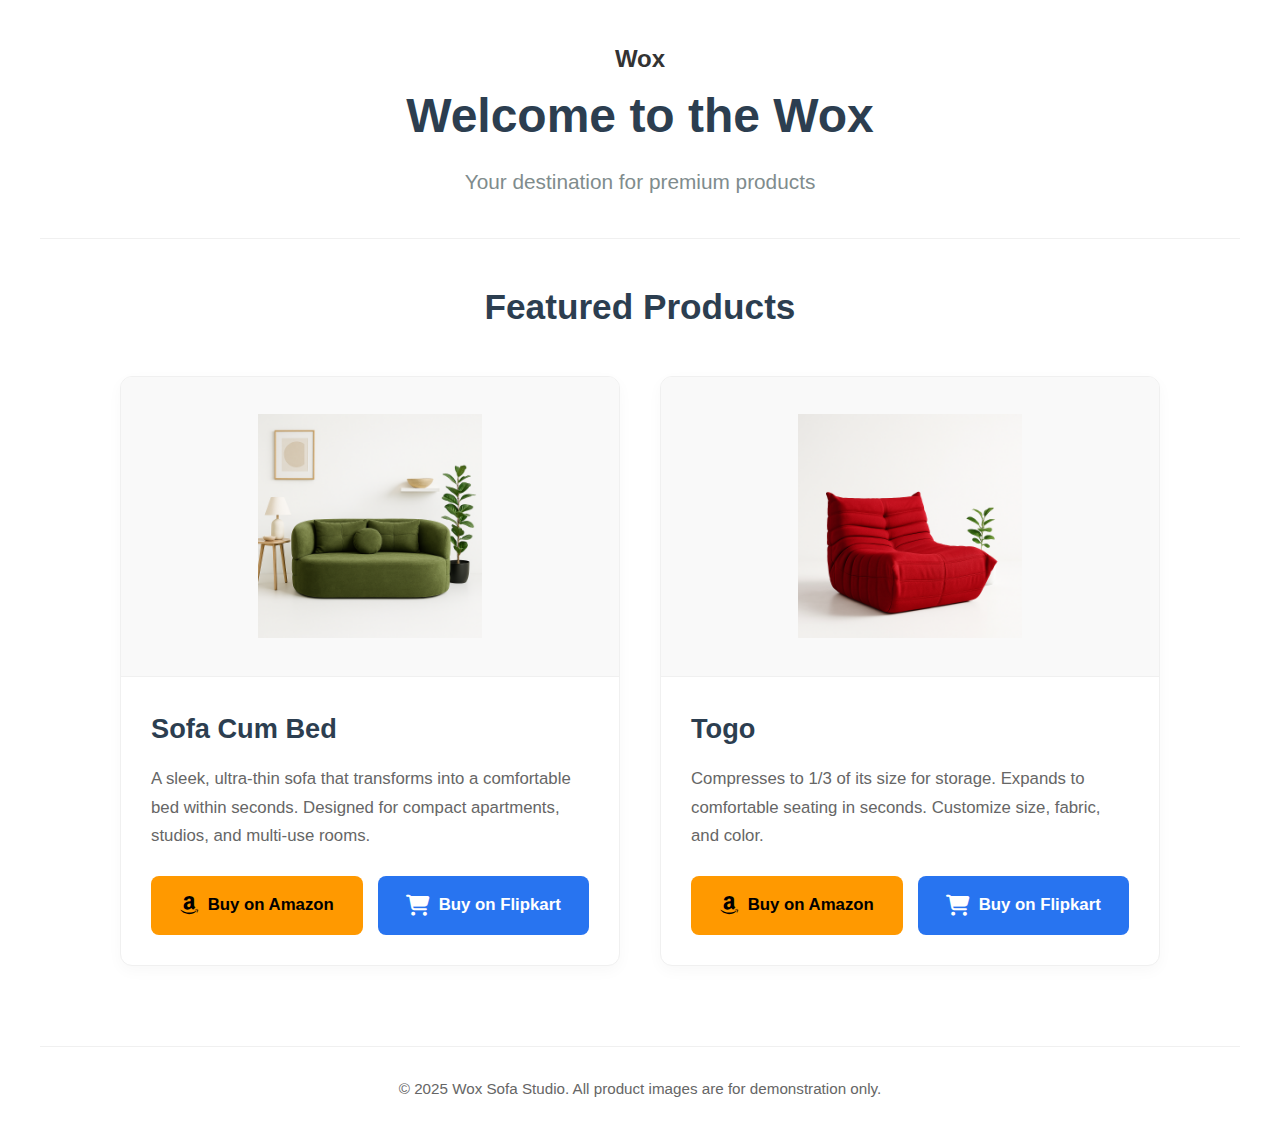
<file: products/index.html>
<!DOCTYPE html>
<html lang="en">
<head>
    <meta charset="UTF-8">
    <meta name="viewport" content="width=device-width, initial-scale=1.0">
    <title>Wox Store</title>
    <link rel="stylesheet" href="https://cdnjs.cloudflare.com/ajax/libs/font-awesome/6.4.0/css/all.min.css">
    <style>
        * {
            margin: 0;
            padding: 0;
            box-sizing: border-box;
            font-family: 'Segoe UI', Tahoma, Geneva, Verdana, sans-serif;
        }
        
        body {
            background-color: white;
            color: #333;
            line-height: 1.6;
        }
        
        .container {
            width: 100%;
            max-width: 1200px;
            margin: 0 auto;
            background-color: white;
            min-height: 100vh;
            padding: 0;
        }
        
        .simple-header {
            text-align: center;
            padding: 40px 20px;
            background-color: white;
            border-bottom: 1px solid #f0f0f0;
        }
        
        .logo-img {
            max-width: 200px;
            height: auto;
            margin: 0 auto 25px;
            display: block;
        }
        
        
        
        .welcome-title {
            font-size: 3rem;
            color: #2c3e50;
            margin-bottom: 10px;
            font-weight: 700;
        }
        
        .welcome-subtitle {
            font-size: 1.3rem;
            color: #7f8c8d;
            font-weight: 400;
        }
        
        .products-section {
            padding: 40px 20px;
            background-color: white;
        }
        
        .section-title {
            text-align: center;
            font-size: 2.2rem;
            color: #2c3e50;
            margin-bottom: 40px;
            font-weight: 600;
        }
        
        .products {
            display: flex;
            flex-wrap: wrap;
            justify-content: center;
            gap: 40px;
            margin-bottom: 40px;
        }
        
        .product-card {
            background-color: white;
            border-radius: 12px;
            overflow: hidden;
            width: 100%;
            max-width: 500px;
            border: 1px solid #f0f0f0;
            box-shadow: 0 5px 15px rgba(0, 0, 0, 0.03);
            transition: transform 0.3s ease, box-shadow 0.3s ease;
        }
        
        .product-card:hover {
            transform: translateY(-8px);
            box-shadow: 0 10px 25px rgba(0, 0, 0, 0.08);
            border-color: #e0e0e0;
        }
        
        .product-image {
            height: 300px;
            overflow: hidden;
            display: flex;
            align-items: center;
            justify-content: center;
            background-color: #f9f9f9;
            border-bottom: 1px solid #f0f0f0;
        }
        
        .product-image img {
            max-width: 75%;
            max-height: 75%;
            object-fit: contain;
            transition: transform 0.5s ease;
        }
        
        .product-card:hover .product-image img {
            transform: scale(1.05);
        }
        
        .product-content {
            padding: 30px;
        }
        
        .product-title {
            font-size: 1.7rem;
            margin-bottom: 15px;
            color: #2c3e50;
            font-weight: 600;
        }
        
        .product-description {
            color: #666;
            margin-bottom: 25px;
            font-size: 1.05rem;
            line-height: 1.7;
        }
        
        .price-section {
            display: flex;
            align-items: center;
            margin-bottom: 25px;
            padding-bottom: 20px;
            border-bottom: 1px solid #f0f0f0;
        }
        
        .current-price {
            font-size: 2.2rem;
            font-weight: 700;
            color: #e74c3c;
            margin-right: 15px;
        }
        
        .original-price {
            font-size: 1.3rem;
            color: #999;
            text-decoration: line-through;
        }
        
        .discount {
            background-color: #2ecc71;
            color: white;
            padding: 5px 12px;
            border-radius: 20px;
            font-size: 0.95rem;
            font-weight: 600;
            margin-left: 15px;
        }
        
        .colors {
            margin-bottom: 30px;
        }
        
        .colors h3 {
            font-size: 1.2rem;
            margin-bottom: 15px;
            color: #444;
            font-weight: 600;
        }
        
        .color-options {
            display: flex;
            gap: 15px;
        }
        
        .color {
            width: 35px;
            height: 35px;
            border-radius: 50%;
            cursor: pointer;
            border: 3px solid transparent;
            transition: all 0.2s ease;
        }
        
        .color:hover {
            transform: scale(1.1);
        }
        
        .color.selected {
            border-color: #3498db;
            box-shadow: 0 0 8px rgba(52, 152, 219, 0.4);
        }
        
        .color-black {
            background-color: #2c3e50;
        }
        
        .color-blue {
            background-color: #3498db;
        }
        
        .color-gray {
            background-color: #95a5a6;
        }
        
        .color-red {
            background-color: #e74c3c;
        }
        
        .color-green {
            background-color: #2ecc71;
        }
        
        .buy-buttons {
            display: flex;
            gap: 15px;
        }
        
        .btn {
            flex: 1;
            padding: 16px 0;
            text-align: center;
            border-radius: 8px;
            font-weight: 600;
            font-size: 1.05rem;
            cursor: pointer;
            text-decoration: none;
            display: flex;
            align-items: center;
            justify-content: center;
            transition: all 0.3s ease;
            border: none;
        }
        
        .btn-amazon {
            background-color: #FF9900;
            color: #000;
        }
        
        .btn-flipkart {
            background-color: #2874F0;
            color: white;
        }
        
        .btn:hover {
            transform: translateY(-3px);
            box-shadow: 0 7px 15px rgba(0, 0, 0, 0.1);
        }
        
        .btn i {
            margin-right: 10px;
            font-size: 1.3rem;
        }
        
        footer {
            text-align: center;
            padding: 30px 20px;
            color: #666;
            font-size: 0.95rem;
            border-top: 1px solid #f0f0f0;
            background-color: white;
        }
        
        @media (max-width: 768px) {
            .products {
                flex-direction: column;
                align-items: center;
                gap: 30px;
            }
            
            .product-card {
                max-width: 100%;
            }
            
            .buy-buttons {
                flex-direction: column;
                gap: 12px;
            }
            
            .welcome-title {
                font-size: 2.5rem;
            }
            
            .section-title {
                font-size: 1.8rem;
            }
        }
    </style>
</head>
<body>
    <div class="container">
        <div class="simple-header">
            <!-- Logo placeholder - replace with your logo -->
            <div class="logo-placeholder">
                
                <h2>Wox</h2>
            </div>
            
            <h1 class="welcome-title">Welcome to the Wox</h1>
            <p class="welcome-subtitle">Your destination for premium products</p>
        </div>
        
        <div class="products-section">
            <h2 class="section-title">Featured Products</h2>
            
            <div class="products">
                <!-- Product 1 -->
                <div class="product-card">
                    <div class="product-image">
                        <img src="../images/sofa-bed/sofa-bed-sage-green.png" alt="Sofa cum Bed">
                    </div>
                    <div class="product-content">
                        <h2 class="product-title">Sofa Cum Bed</h2>
                        <p class="product-description">A sleek, ultra-thin sofa that transforms into a comfortable bed within seconds. Designed for compact apartments, studios, and multi-use rooms.</p>
                        
                        <!-- <div class="price-section">
                            <div class="current-price">₹2,499</div>
                            <div class="original-price">₹4,999</div>
                            <div class="discount">50% OFF</div>
                        </div> -->
                        
                        <!-- <div class="colors">
                            <h3>Available Colors:</h3>
                            <div class="color-options">
                                <div class="color color-black selected" data-color="black"></div>
                                <div class="color color-blue" data-color="blue"></div>
                                <div class="color color-gray" data-color="gray"></div>
                                <div class="color color-red" data-color="red"></div>
                            </div>
                        </div> -->
                        
                        <div class="buy-buttons">
                            <a href="https://www.amazon.in/dp/B0G58BSDGH?ref_=cm_sw_r_cp_ud_dp_FF4SCZK5BQ1UW0F8Q0EF" target="_blank" class="btn btn-amazon">
                                <i class="fab fa-amazon"></i> Buy on Amazon
                            </a>
                            <a href="https://dl.flipkart.com/s/lfzJvwuuuN" target="_blank" class="btn btn-flipkart">
                                <i class="fas fa-shopping-cart"></i> Buy on Flipkart
                            </a>
                        </div>
                    </div>
                </div>
                
                <!-- Product 2 -->
                <div class="product-card">
                    <div class="product-image">
                        <img src="../images/togo/togo-red.png" alt="Togo">
                    </div>
                    <div class="product-content">
                        <h2 class="product-title">Togo</h2>
                        <p class="product-description">Compresses to 1/3 of its size for storage. Expands to comfortable seating in seconds. Customize size, fabric, and color.</p>
                        
                        <!-- <div class="price-section">
                            <div class="current-price">₹3,999</div>
                            <div class="original-price">₹6,999</div>
                            <div class="discount">43% OFF</div>
                        </div> -->
                        
                        <!-- <div class="colors">
                            <h3>Available Colors:</h3>
                            <div class="color-options">
                                <div class="color color-black selected" data-color="black"></div>
                                <div class="color color-blue" data-color="blue"></div>
                                <div class="color color-gray" data-color="gray"></div>
                                <div class="color color-green" data-color="green"></div>
                            </div>
                        </div> -->
                        
                        <div class="buy-buttons">
                            <a href="https://www.amazon.in/dp/B0G5PTZJF8?ref_=cm_sw_r_cp_ud_dp_R1YF8NR572XHV2VXPTCE" target="_blank" class="btn btn-amazon">
                                <i class="fab fa-amazon"></i> Buy on Amazon
                            </a>
                            <a href="https://www.flipkart.com/wox-premium-fabric-lounger/p/itmd7f7f78ef52d7?pid=LOUHGSYZ2QENRXHG&lid=LSTLOUHGSYZ2QENRXHGNS3MHL&marketplace=FLIPKART&q=wox+sofa+studio&store=wwe%2Fc3z&srno=s_1_7&otracker=search&otracker1=search&fm=Search&iid=87ef6ed4-d564-40f7-9209-be76a480819a.LOUHGSYZ2QENRXHG.SEARCH&ppt=sp&ppn=sp&qH=060e85a1b0d0d278" target="_blank" class="btn btn-flipkart">
                                <i class="fas fa-shopping-cart"></i> Buy on Flipkart
                            </a>
                        </div>
                    </div>
                </div>
            </div>
        </div>
        
        <footer>
            <p>© 2025 Wox Sofa Studio. All product images are for demonstration only.</p>
            
        </footer>
    </div>
    
    <script>
        // Color selection functionality
        document.querySelectorAll('.color').forEach(color => {
            color.addEventListener('click', function() {
                // Remove selected class from all colors in this product card
                const parentCard = this.closest('.product-card');
                parentCard.querySelectorAll('.color').forEach(c => {
                    c.classList.remove('selected');
                });
                
                // Add selected class to clicked color
                this.classList.add('selected');
                
                // In a real scenario, you could update the product image based on color selection
                const productTitle = parentCard.querySelector('.product-title').textContent;
                const selectedColor = this.getAttribute('data-color');
                console.log(`${productTitle} color changed to ${selectedColor}`);
            });
        });
        
        // Buy button click handlers
        document.querySelectorAll('.btn').forEach(button => {
            button.addEventListener('click', function(e) {
                const productTitle = this.closest('.product-card').querySelector('.product-title').textContent;
                const selectedColor = this.closest('.product-card').querySelector('.color.selected').getAttribute('data-color');
                const store = this.classList.contains('btn-amazon') ? 'Amazon' : 'Flipkart';
                
                console.log(`Purchasing ${productTitle} in ${selectedColor} from ${store}`);
            });
        });
    </script>
</body>
</html>
</file>
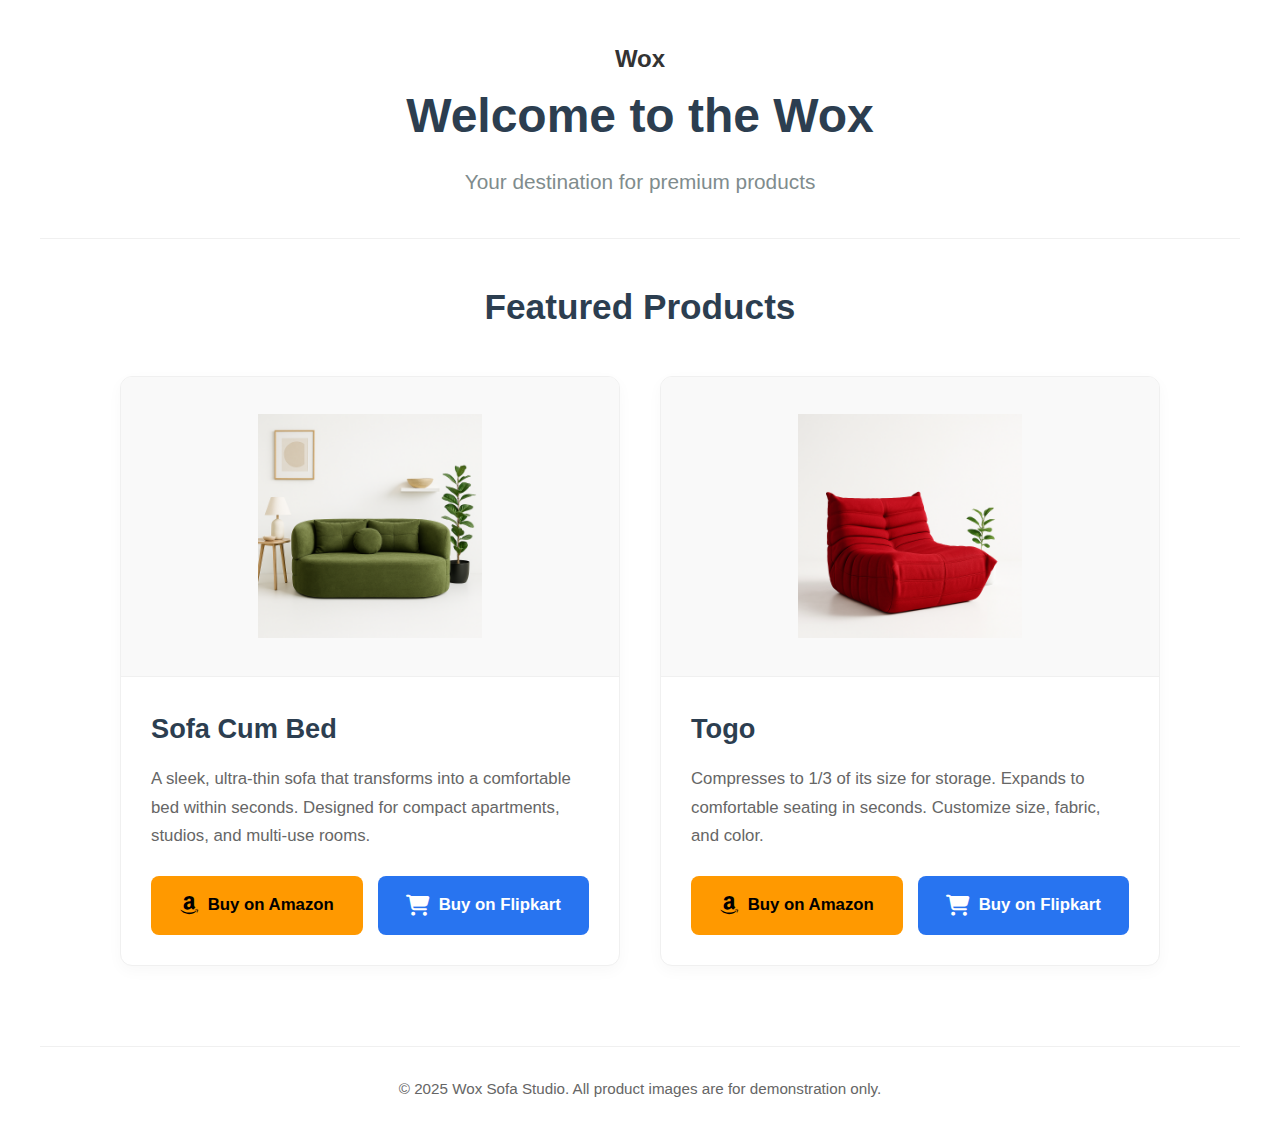
<file: products.html>
<!DOCTYPE html>
<html lang="en">
<head>
    <meta charset="UTF-8">
    <meta name="viewport" content="width=device-width, initial-scale=1.0">
    <title>Wox Store</title>
    <link rel="stylesheet" href="https://cdnjs.cloudflare.com/ajax/libs/font-awesome/6.4.0/css/all.min.css">
    <style>
        * {
            margin: 0;
            padding: 0;
            box-sizing: border-box;
            font-family: 'Segoe UI', Tahoma, Geneva, Verdana, sans-serif;
        }
        
        body {
            background-color: white;
            color: #333;
            line-height: 1.6;
        }
        
        .container {
            width: 100%;
            max-width: 1200px;
            margin: 0 auto;
            background-color: white;
            min-height: 100vh;
            padding: 0;
        }
        
        .simple-header {
            text-align: center;
            padding: 40px 20px;
            background-color: white;
            border-bottom: 1px solid #f0f0f0;
        }
        
        .logo-img {
            max-width: 200px;
            height: auto;
            margin: 0 auto 25px;
            display: block;
        }
        
        
        
        .welcome-title {
            font-size: 3rem;
            color: #2c3e50;
            margin-bottom: 10px;
            font-weight: 700;
        }
        
        .welcome-subtitle {
            font-size: 1.3rem;
            color: #7f8c8d;
            font-weight: 400;
        }
        
        .products-section {
            padding: 40px 20px;
            background-color: white;
        }
        
        .section-title {
            text-align: center;
            font-size: 2.2rem;
            color: #2c3e50;
            margin-bottom: 40px;
            font-weight: 600;
        }
        
        .products {
            display: flex;
            flex-wrap: wrap;
            justify-content: center;
            gap: 40px;
            margin-bottom: 40px;
        }
        
        .product-card {
            background-color: white;
            border-radius: 12px;
            overflow: hidden;
            width: 100%;
            max-width: 500px;
            border: 1px solid #f0f0f0;
            box-shadow: 0 5px 15px rgba(0, 0, 0, 0.03);
            transition: transform 0.3s ease, box-shadow 0.3s ease;
        }
        
        .product-card:hover {
            transform: translateY(-8px);
            box-shadow: 0 10px 25px rgba(0, 0, 0, 0.08);
            border-color: #e0e0e0;
        }
        
        .product-image {
            height: 300px;
            overflow: hidden;
            display: flex;
            align-items: center;
            justify-content: center;
            background-color: #f9f9f9;
            border-bottom: 1px solid #f0f0f0;
        }
        
        .product-image img {
            max-width: 75%;
            max-height: 75%;
            object-fit: contain;
            transition: transform 0.5s ease;
        }
        
        .product-card:hover .product-image img {
            transform: scale(1.05);
        }
        
        .product-content {
            padding: 30px;
        }
        
        .product-title {
            font-size: 1.7rem;
            margin-bottom: 15px;
            color: #2c3e50;
            font-weight: 600;
        }
        
        .product-description {
            color: #666;
            margin-bottom: 25px;
            font-size: 1.05rem;
            line-height: 1.7;
        }
        
        .price-section {
            display: flex;
            align-items: center;
            margin-bottom: 25px;
            padding-bottom: 20px;
            border-bottom: 1px solid #f0f0f0;
        }
        
        .current-price {
            font-size: 2.2rem;
            font-weight: 700;
            color: #e74c3c;
            margin-right: 15px;
        }
        
        .original-price {
            font-size: 1.3rem;
            color: #999;
            text-decoration: line-through;
        }
        
        .discount {
            background-color: #2ecc71;
            color: white;
            padding: 5px 12px;
            border-radius: 20px;
            font-size: 0.95rem;
            font-weight: 600;
            margin-left: 15px;
        }
        
        .colors {
            margin-bottom: 30px;
        }
        
        .colors h3 {
            font-size: 1.2rem;
            margin-bottom: 15px;
            color: #444;
            font-weight: 600;
        }
        
        .color-options {
            display: flex;
            gap: 15px;
        }
        
        .color {
            width: 35px;
            height: 35px;
            border-radius: 50%;
            cursor: pointer;
            border: 3px solid transparent;
            transition: all 0.2s ease;
        }
        
        .color:hover {
            transform: scale(1.1);
        }
        
        .color.selected {
            border-color: #3498db;
            box-shadow: 0 0 8px rgba(52, 152, 219, 0.4);
        }
        
        .color-black {
            background-color: #2c3e50;
        }
        
        .color-blue {
            background-color: #3498db;
        }
        
        .color-gray {
            background-color: #95a5a6;
        }
        
        .color-red {
            background-color: #e74c3c;
        }
        
        .color-green {
            background-color: #2ecc71;
        }
        
        .buy-buttons {
            display: flex;
            gap: 15px;
        }
        
        .btn {
            flex: 1;
            padding: 16px 0;
            text-align: center;
            border-radius: 8px;
            font-weight: 600;
            font-size: 1.05rem;
            cursor: pointer;
            text-decoration: none;
            display: flex;
            align-items: center;
            justify-content: center;
            transition: all 0.3s ease;
            border: none;
        }
        
        .btn-amazon {
            background-color: #FF9900;
            color: #000;
        }
        
        .btn-flipkart {
            background-color: #2874F0;
            color: white;
        }
        
        .btn:hover {
            transform: translateY(-3px);
            box-shadow: 0 7px 15px rgba(0, 0, 0, 0.1);
        }
        
        .btn i {
            margin-right: 10px;
            font-size: 1.3rem;
        }
        
        footer {
            text-align: center;
            padding: 30px 20px;
            color: #666;
            font-size: 0.95rem;
            border-top: 1px solid #f0f0f0;
            background-color: white;
        }
        
        @media (max-width: 768px) {
            .products {
                flex-direction: column;
                align-items: center;
                gap: 30px;
            }
            
            .product-card {
                max-width: 100%;
            }
            
            .buy-buttons {
                flex-direction: column;
                gap: 12px;
            }
            
            .welcome-title {
                font-size: 2.5rem;
            }
            
            .section-title {
                font-size: 1.8rem;
            }
        }
    </style>
</head>
<body>
    <div class="container">
        <div class="simple-header">
            <!-- Logo placeholder - replace with your logo -->
            <div class="logo-placeholder">
                
                <h2>Wox</h2>
            </div>
            
            <h1 class="welcome-title">Welcome to the Wox</h1>
            <p class="welcome-subtitle">Your destination for premium products</p>
        </div>
        
        <div class="products-section">
            <h2 class="section-title">Featured Products</h2>
            
            <div class="products">
                <!-- Product 1 -->
                <div class="product-card">
                    <div class="product-image">
                        <img src="./images/sofa-bed/sofa-bed-sage-green.png" alt="Sofa cum Bed">
                    </div>
                    <div class="product-content">
                        <h2 class="product-title">Sofa Cum Bed</h2>
                        <p class="product-description">A sleek, ultra-thin sofa that transforms into a comfortable bed within seconds. Designed for compact apartments, studios, and multi-use rooms.</p>
                        
                        <!-- <div class="price-section">
                            <div class="current-price">₹2,499</div>
                            <div class="original-price">₹4,999</div>
                            <div class="discount">50% OFF</div>
                        </div> -->
                        
                        <!-- <div class="colors">
                            <h3>Available Colors:</h3>
                            <div class="color-options">
                                <div class="color color-black selected" data-color="black"></div>
                                <div class="color color-blue" data-color="blue"></div>
                                <div class="color color-gray" data-color="gray"></div>
                                <div class="color color-red" data-color="red"></div>
                            </div>
                        </div> -->
                        
                        <div class="buy-buttons">
                            <a href="https://www.amazon.in/dp/B0G58BSDGH?ref_=cm_sw_r_cp_ud_dp_FF4SCZK5BQ1UW0F8Q0EF" target="_blank" class="btn btn-amazon">
                                <i class="fab fa-amazon"></i> Buy on Amazon
                            </a>
                            <a href="https://www.flipkart.com/wox-premium-3-seater-single-foam-fold-out-sofa-cum-bed/p/itmd83b55539c67b?pid=SBEHGSYZWASZA4HV&lid=LSTSBEHGSYZWASZA4HVOHF4OP&marketplace=FLIPKART&q=wox%20sofa%20studio&sattr[]=finish_color&sattr[]=storage_included&sattr[]=seating_capacity&st=finish_color&otracker=search" target="_blank" class="btn btn-flipkart">
                                <i class="fas fa-shopping-cart"></i> Buy on Flipkart
                            </a>
                        </div>
                    </div>
                </div>
                
                <!-- Product 2 -->
                <div class="product-card">
                    <div class="product-image">
                        <img src="./images/togo/togo-red.png" alt="Togo">
                    </div>
                    <div class="product-content">
                        <h2 class="product-title">Togo</h2>
                        <p class="product-description">Compresses to 1/3 of its size for storage. Expands to comfortable seating in seconds. Customize size, fabric, and color.</p>
                        
                        <!-- <div class="price-section">
                            <div class="current-price">₹3,999</div>
                            <div class="original-price">₹6,999</div>
                            <div class="discount">43% OFF</div>
                        </div> -->
                        
                        <!-- <div class="colors">
                            <h3>Available Colors:</h3>
                            <div class="color-options">
                                <div class="color color-black selected" data-color="black"></div>
                                <div class="color color-blue" data-color="blue"></div>
                                <div class="color color-gray" data-color="gray"></div>
                                <div class="color color-green" data-color="green"></div>
                            </div>
                        </div> -->
                        
                        <div class="buy-buttons">
                            <a href="https://www.amazon.in/dp/B0G5PTZJF8?ref_=cm_sw_r_cp_ud_dp_R1YF8NR572XHV2VXPTCE" target="_blank" class="btn btn-amazon">
                                <i class="fab fa-amazon"></i> Buy on Amazon
                            </a>
                            <a href="https://www.flipkart.com/wox-premium-fabric-lounger/p/itmd7f7f78ef52d7?pid=LOUHGSYZ2QENRXHG&lid=LSTLOUHGSYZ2QENRXHGNS3MHL&marketplace=FLIPKART&q=wox+sofa+studio&store=wwe%2Fc3z&srno=s_1_7&otracker=search&otracker1=search&fm=Search&iid=87ef6ed4-d564-40f7-9209-be76a480819a.LOUHGSYZ2QENRXHG.SEARCH&ppt=sp&ppn=sp&qH=060e85a1b0d0d278" target="_blank" class="btn btn-flipkart">
                                <i class="fas fa-shopping-cart"></i> Buy on Flipkart
                            </a>
                        </div>
                    </div>
                </div>
            </div>
        </div>
        
        <footer>
            <p>© 2025 Wox Sofa Studio. All product images are for demonstration only.</p>
            
        </footer>
    </div>
    
    <script>
        // Color selection functionality
        document.querySelectorAll('.color').forEach(color => {
            color.addEventListener('click', function() {
                // Remove selected class from all colors in this product card
                const parentCard = this.closest('.product-card');
                parentCard.querySelectorAll('.color').forEach(c => {
                    c.classList.remove('selected');
                });
                
                // Add selected class to clicked color
                this.classList.add('selected');
                
                // In a real scenario, you could update the product image based on color selection
                const productTitle = parentCard.querySelector('.product-title').textContent;
                const selectedColor = this.getAttribute('data-color');
                console.log(`${productTitle} color changed to ${selectedColor}`);
            });
        });
        
        // Buy button click handlers
        document.querySelectorAll('.btn').forEach(button => {
            button.addEventListener('click', function(e) {
                const productTitle = this.closest('.product-card').querySelector('.product-title').textContent;
                const selectedColor = this.closest('.product-card').querySelector('.color.selected').getAttribute('data-color');
                const store = this.classList.contains('btn-amazon') ? 'Amazon' : 'Flipkart';
                
                console.log(`Purchasing ${productTitle} in ${selectedColor} from ${store}`);
            });
        });
    </script>
</body>
</html>
</file>
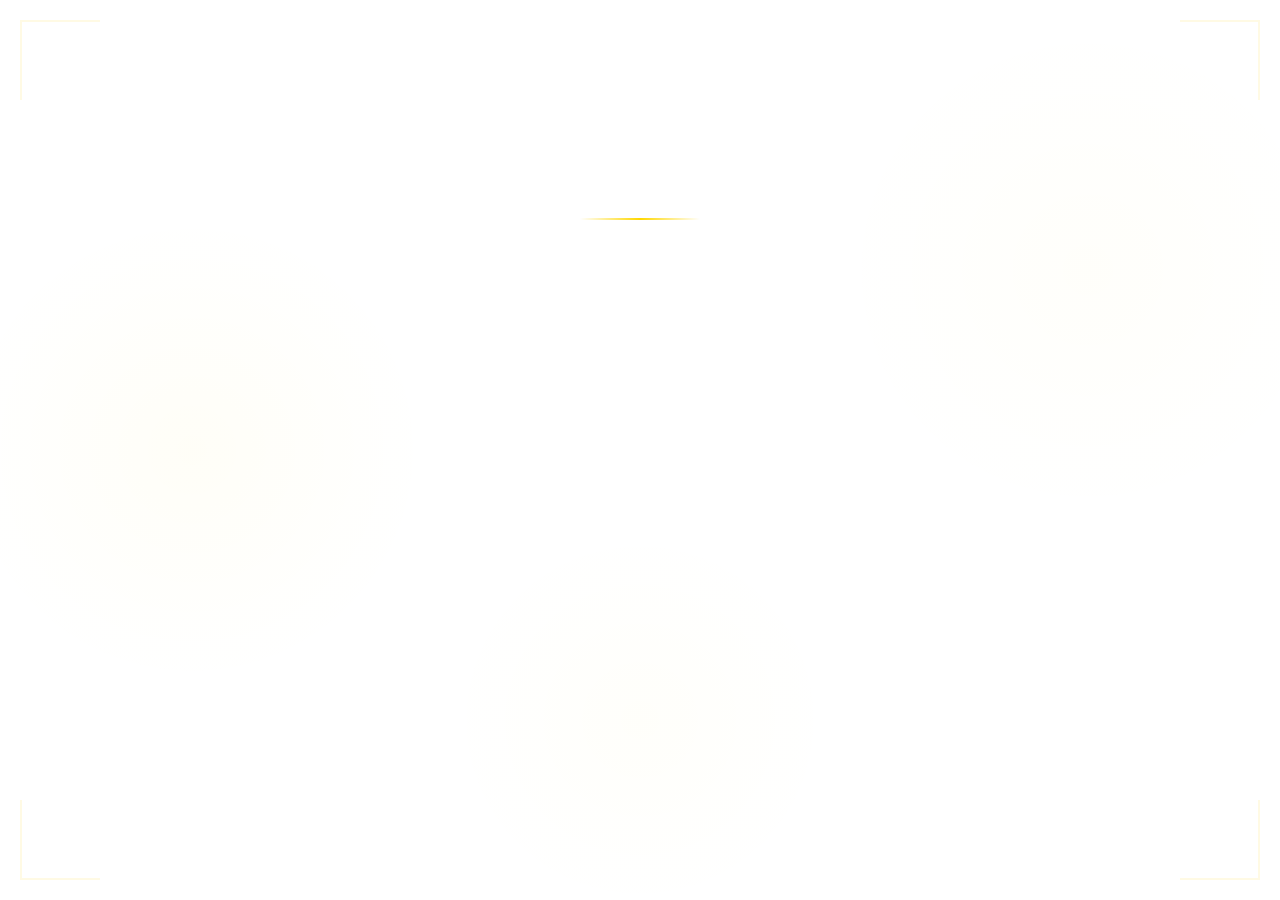
<file: website-launch.html>
<!DOCTYPE html>
<html lang="en">
<head>
    <meta charset="UTF-8">
    <meta name="viewport" content="width=device-width, initial-scale=1.0">
    <title>Wox Sofa Studio - Coming Soon</title>
    <link rel="stylesheet" href="https://cdnjs.cloudflare.com/ajax/libs/font-awesome/6.4.0/css/all.min.css">
    <link href="https://fonts.googleapis.com/css2?family=Playfair+Display:wght@400;600;700&family=Inter:wght@300;400;500;600&display=swap" rel="stylesheet">
    <style>
        * {
            margin: 0;
            padding: 0;
            box-sizing: border-box;
        }
        
        body {
            background-color: #ffffff;
            color: #1a1a1a;
            min-height: 100vh;
            display: flex;
            flex-direction: column;
            justify-content: center;
            align-items: center;
            overflow: hidden;
            font-family: 'Inter', sans-serif;
            position: relative;
        }

        /* Premium background texture */
        body::before {
            content: '';
            position: absolute;
            top: 0;
            left: 0;
            right: 0;
            bottom: 0;
            background-image: 
                radial-gradient(circle at 15% 50%, rgba(255, 215, 0, 0.03) 0%, transparent 20%),
                radial-gradient(circle at 85% 30%, rgba(255, 215, 0, 0.02) 0%, transparent 20%),
                radial-gradient(circle at 50% 80%, rgba(255, 215, 0, 0.02) 0%, transparent 20%);
            z-index: -1;
        }
        
        .container {
            text-align: center;
            max-width: 900px;
            padding: 4rem 2rem;
            position: relative;
        }

        /* Premium accent line */
        .container::before {
            content: '';
            position: absolute;
            top: 0;
            left: 50%;
            transform: translateX(-50%);
            width: 120px;
            height: 2px;
            background: linear-gradient(90deg, transparent, #FFD700, transparent);
        }
        
        .sofa-icon {
            font-size: 5rem;
            margin-bottom: 3rem;
            color: #FFD700;
            opacity: 0;
            animation: fadeInUp 1.2s ease-out forwards 0.3s;
            filter: drop-shadow(0 4px 8px rgba(255, 215, 0, 0.15));
        }
        
        .title-line {
            font-size: 3.2rem;
            margin-bottom: 4rem;
            color: #1a1a1a;
            opacity: 0;
            animation: fadeInUp 1.2s ease-out forwards 0.6s;
            font-weight: 600;
            letter-spacing: -0.5px;
            display: flex;
            justify-content: center;
            align-items: center;
            gap: 12px;
            flex-wrap: wrap;
            font-family: 'Playfair Display', serif;
        }
        
        .wox-yellow {
            color: #FFD700;
            font-weight: 700;
            position: relative;
        }

        .wox-yellow::after {
            content: '';
            position: absolute;
            bottom: -5px;
            left: 0;
            width: 100%;
            height: 2px;
            background: #FFD700;
            transform: scaleX(0);
            animation: underlineExpand 1.5s ease-out forwards 1.8s;
        }
        
        .launch-text {
            font-size: 1.6rem;
            color: #1a1a1a;
            height: 60px;
            display: flex;
            justify-content: center;
            align-items: center;
            font-weight: 500;
            letter-spacing: 0.5px;
            opacity: 0;
            animation: fadeInUp 1.2s ease-out forwards 0.9s;
        }
        
        .typing-text {
            overflow: hidden;
            border-right: 2px solid #FFD700;
            white-space: nowrap;
            margin: 0 auto;
            animation: typing 3.5s ease-in-out infinite, blink-caret 0.9s step-end infinite;
            font-weight: 500;
            font-family: 'Inter', sans-serif;
        }

        /* Premium decorative elements */
        .corner-decoration {
            position: absolute;
            width: 80px;
            height: 80px;
            opacity: 0.1;
        }

        .corner-top-left {
            top: 20px;
            left: 20px;
            border-top: 2px solid #FFD700;
            border-left: 2px solid #FFD700;
        }

        .corner-top-right {
            top: 20px;
            right: 20px;
            border-top: 2px solid #FFD700;
            border-right: 2px solid #FFD700;
        }

        .corner-bottom-left {
            bottom: 20px;
            left: 20px;
            border-bottom: 2px solid #FFD700;
            border-left: 2px solid #FFD700;
        }

        .corner-bottom-right {
            bottom: 20px;
            right: 20px;
            border-bottom: 2px solid #FFD700;
            border-right: 2px solid #FFD700;
        }
        
        @keyframes fadeInUp {
            from {
                opacity: 0;
                transform: translateY(40px);
            }
            to {
                opacity: 1;
                transform: translateY(0);
            }
        }
        
        @keyframes typing {
            0% {
                width: 0;
            }
            50% {
                width: 100%;
            }
            90% {
                width: 100%;
            }
            100% {
                width: 0;
            }
        }
        
        @keyframes blink-caret {
            from, to {
                border-color: transparent;
            }
            50% {
                border-color: #FFD700;
            }
        }
        
        @keyframes underlineExpand {
            from {
                transform: scaleX(0);
            }
            to {
                transform: scaleX(1);
            }
        }
        
        @keyframes subtle-pulse {
            0% {
                transform: scale(1);
                filter: drop-shadow(0 4px 8px rgba(255, 215, 0, 0.15));
            }
            50% {
                transform: scale(1.08);
                filter: drop-shadow(0 6px 12px rgba(255, 215, 0, 0.25));
            }
            100% {
                transform: scale(1);
                filter: drop-shadow(0 4px 8px rgba(255, 215, 0, 0.15));
            }
        }
        
        .pulse {
            animation: subtle-pulse 4s ease-in-out infinite;
        }

        /* Premium responsive adjustments */
        @media (max-width: 768px) {
            .container {
                padding: 3rem 1.5rem;
            }
            
            .title-line {
                font-size: 2.4rem;
                gap: 8px;
                margin-bottom: 3rem;
            }
            
            .launch-text {
                font-size: 1.3rem;
                height: 50px;
            }
            
            .sofa-icon {
                font-size: 4rem;
                margin-bottom: 2.5rem;
            }

            .corner-decoration {
                width: 60px;
                height: 60px;
            }
        }
        
        @media (max-width: 480px) {
            .container {
                padding: 2rem 1rem;
            }
            
            .title-line {
                font-size: 2rem;
                gap: 6px;
                margin-bottom: 2.5rem;
            }
            
            .launch-text {
                font-size: 1.1rem;
                height: 45px;
            }
            
            .sofa-icon {
                font-size: 3.5rem;
                margin-bottom: 2rem;
            }

            .corner-decoration {
                width: 40px;
                height: 40px;
            }
        }
    </style>
</head>
<body>
    <!-- Premium corner decorations -->
    <div class="corner-decoration corner-top-left"></div>
    <div class="corner-decoration corner-top-right"></div>
    <div class="corner-decoration corner-bottom-left"></div>
    <div class="corner-decoration corner-bottom-right"></div>
    
    <div class="container">
        <div class="sofa-icon pulse">
            <i class="fas fa-couch"></i>
        </div>
        
        <div class="title-line">
            <span>Welcome to</span>
            <span class="wox-yellow">Wox</span>
            <span>Sofa Studio</span>
        </div>
        
        <div class="launch-text">
            <div class="typing-text">Our Website Is Launching Soon.....</div>
        </div>
    </div>
</body>
</html>
</file>
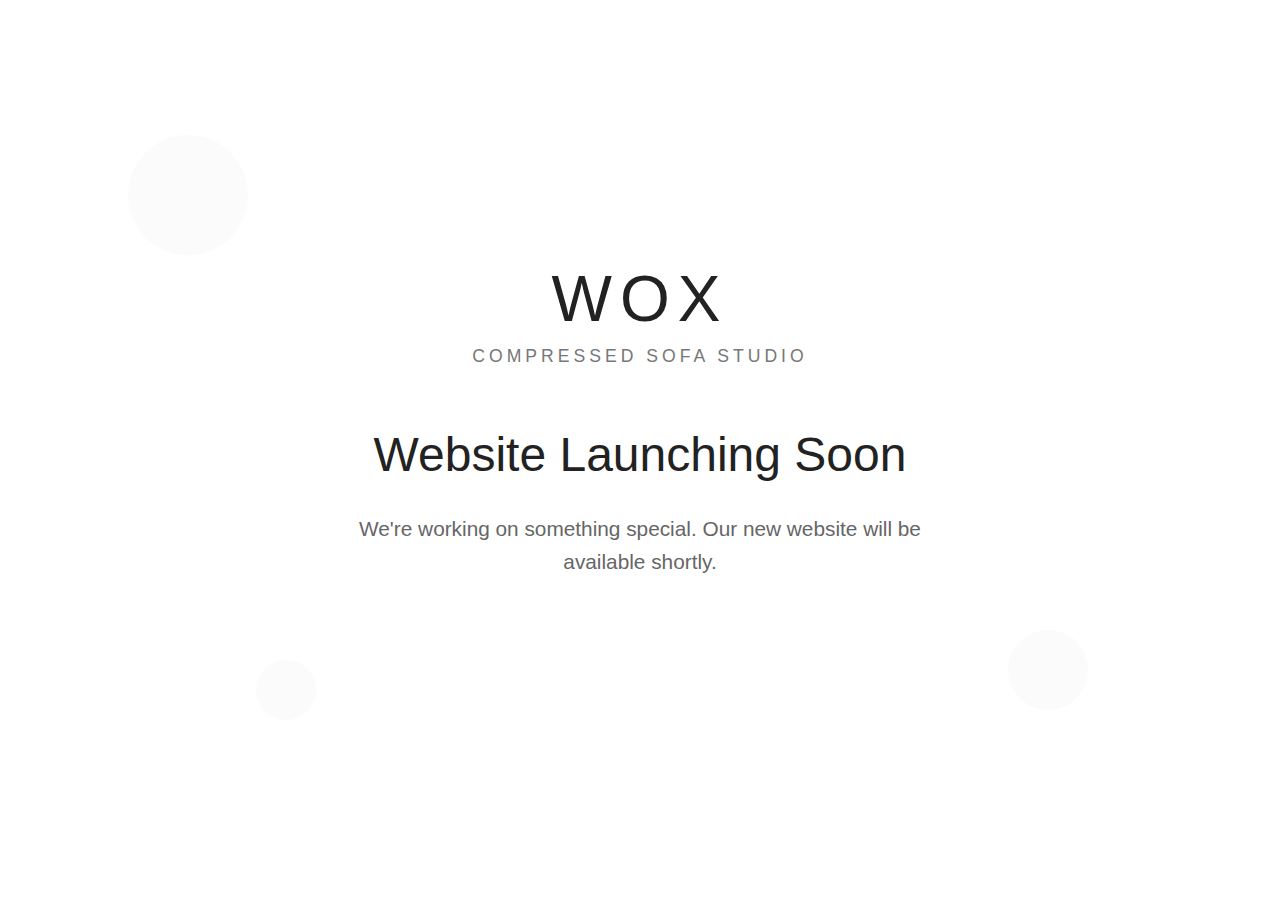
<file: test-purpose/coming.html>
<!DOCTYPE html>
<html lang="en">
<head>
    <meta charset="UTF-8">
    <meta name="viewport" content="width=device-width, initial-scale=1.0">
    <title>Wox Studio | Coming Soon</title>
    <link rel="stylesheet" href="https://cdnjs.cloudflare.com/ajax/libs/font-awesome/6.4.0/css/all.min.css">
    <style>
        * {
            margin: 0;
            padding: 0;
            box-sizing: border-box;
            font-family: 'Segoe UI', Tahoma, Geneva, Verdana, sans-serif;
        }

        body {
            background-color: #ffffff;
            color: #222222;
            min-height: 100vh;
            display: flex;
            flex-direction: column;
            justify-content: center;
            align-items: center;
            overflow: hidden;
            position: relative;
        }

        .container {
            max-width: 800px;
            width: 90%;
            text-align: center;
            z-index: 10;
            padding: 40px 20px;
        }

        .logo {
            margin-bottom: 60px;
        }

        .logo h1 {
            font-size: 4rem;
            font-weight: 300;
            letter-spacing: 8px;
            color: #222;
            margin-bottom: 10px;
        }

        .logo p {
            font-size: 1.1rem;
            color: #777;
            letter-spacing: 4px;
            text-transform: uppercase;
        }

        .main-content {
            margin: 60px 0;
        }

        .main-content h2 {
            font-size: 3rem;
            font-weight: 300;
            margin-bottom: 30px;
            color: #222;
        }

        .main-content p {
            font-size: 1.3rem;
            color: #666;
            max-width: 600px;
            margin: 0 auto;
            line-height: 1.6;
        }

        /* Animation elements */
        .animation-container {
            position: absolute;
            width: 100%;
            height: 100%;
            top: 0;
            left: 0;
            z-index: 1;
            pointer-events: none;
            overflow: hidden;
        }

        .floating-element {
            position: absolute;
            border-radius: 50%;
            background: #f8f8f8;
            opacity: 0.5;
        }

        .element-1 {
            width: 120px;
            height: 120px;
            top: 15%;
            left: 10%;
            animation: float 15s infinite ease-in-out;
        }

        .element-2 {
            width: 80px;
            height: 80px;
            top: 70%;
            right: 15%;
            animation: float 12s infinite ease-in-out;
            animation-delay: 2s;
        }

        .element-3 {
            width: 60px;
            height: 60px;
            bottom: 20%;
            left: 20%;
            animation: float 10s infinite ease-in-out;
            animation-delay: 4s;
        }

        /* Animations */
        @keyframes float {
            0%, 100% { transform: translateY(0) rotate(0deg); }
            50% { transform: translateY(-20px) rotate(5deg); }
        }

        .fade-in {
            animation: fadeIn 1.5s ease-out;
        }

        @keyframes fadeIn {
            from { opacity: 0; transform: translateY(20px); }
            to { opacity: 1; transform: translateY(0); }
        }

        /* Responsive design */
        @media (max-width: 768px) {
            .logo h1 {
                font-size: 3rem;
            }

            .main-content h2 {
                font-size: 2.2rem;
            }
            
            .main-content p {
                font-size: 1.1rem;
            }

            .element-1, .element-2, .element-3 {
                display: none;
            }
        }
    </style>
</head>
<body>
    <div class="animation-container">
        <div class="floating-element element-1"></div>
        <div class="floating-element element-2"></div>
        <div class="floating-element element-3"></div>
    </div>

    <div class="container fade-in">
        <div class="logo">
            <h1>WOX</h1>
            <p>Compressed Sofa Studio</p>
        </div>

        <div class="main-content">
            <h2>Website Launching Soon</h2>
            <p>We're working on something special. Our new website will be available shortly.</p>
        </div>
    </div>
</body>
</html>
</file>
